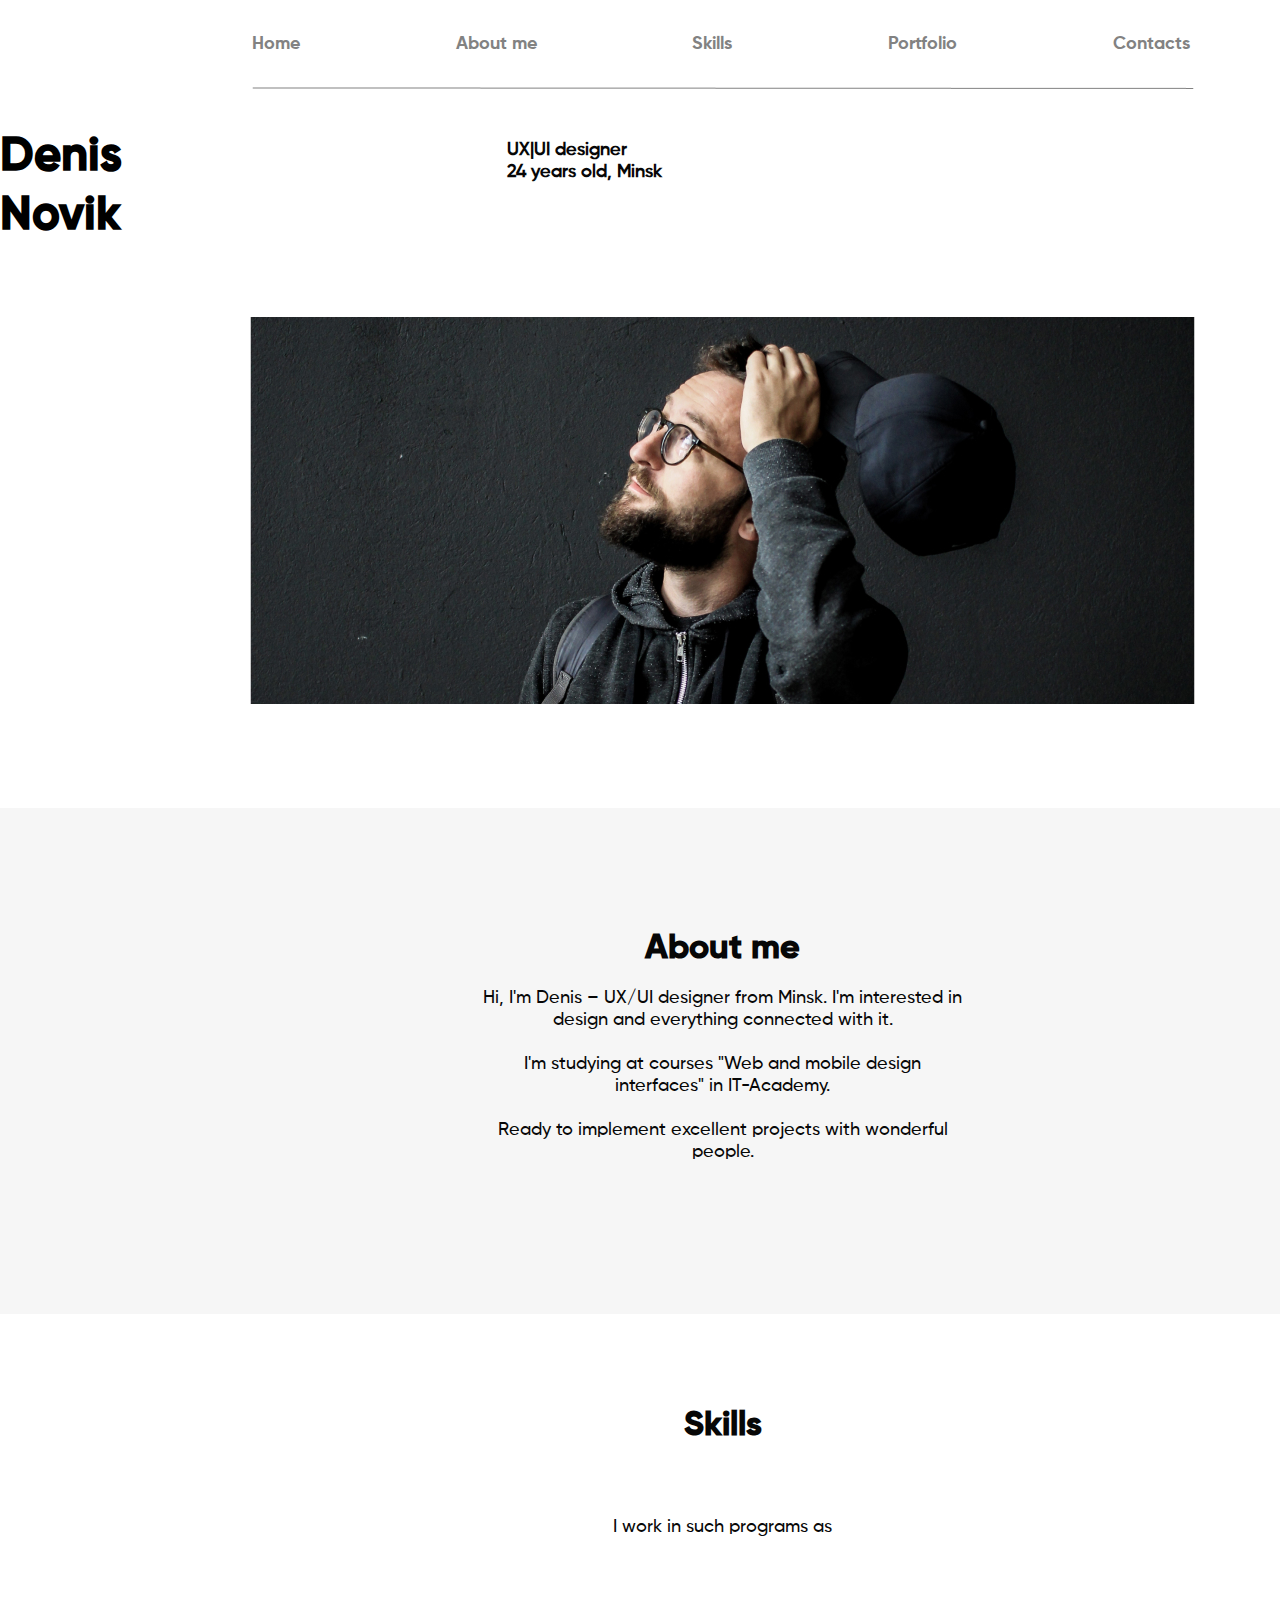
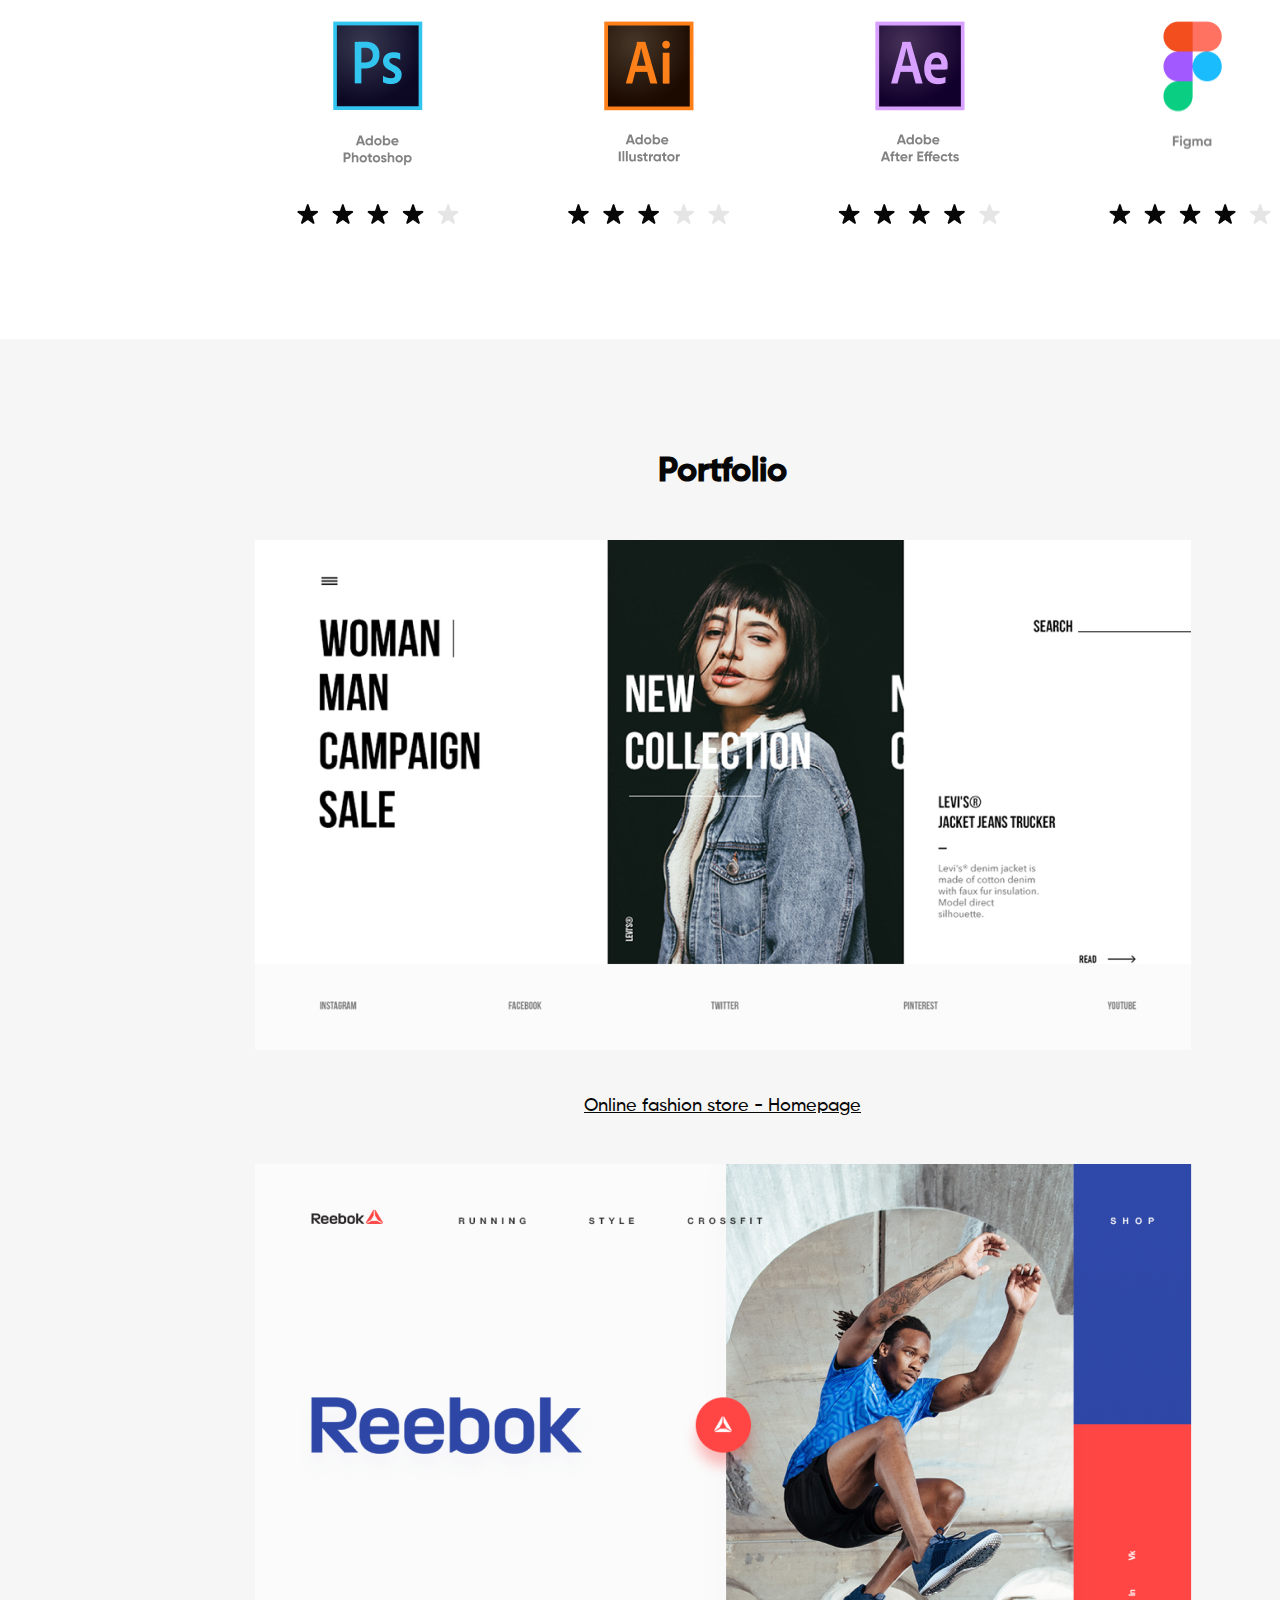
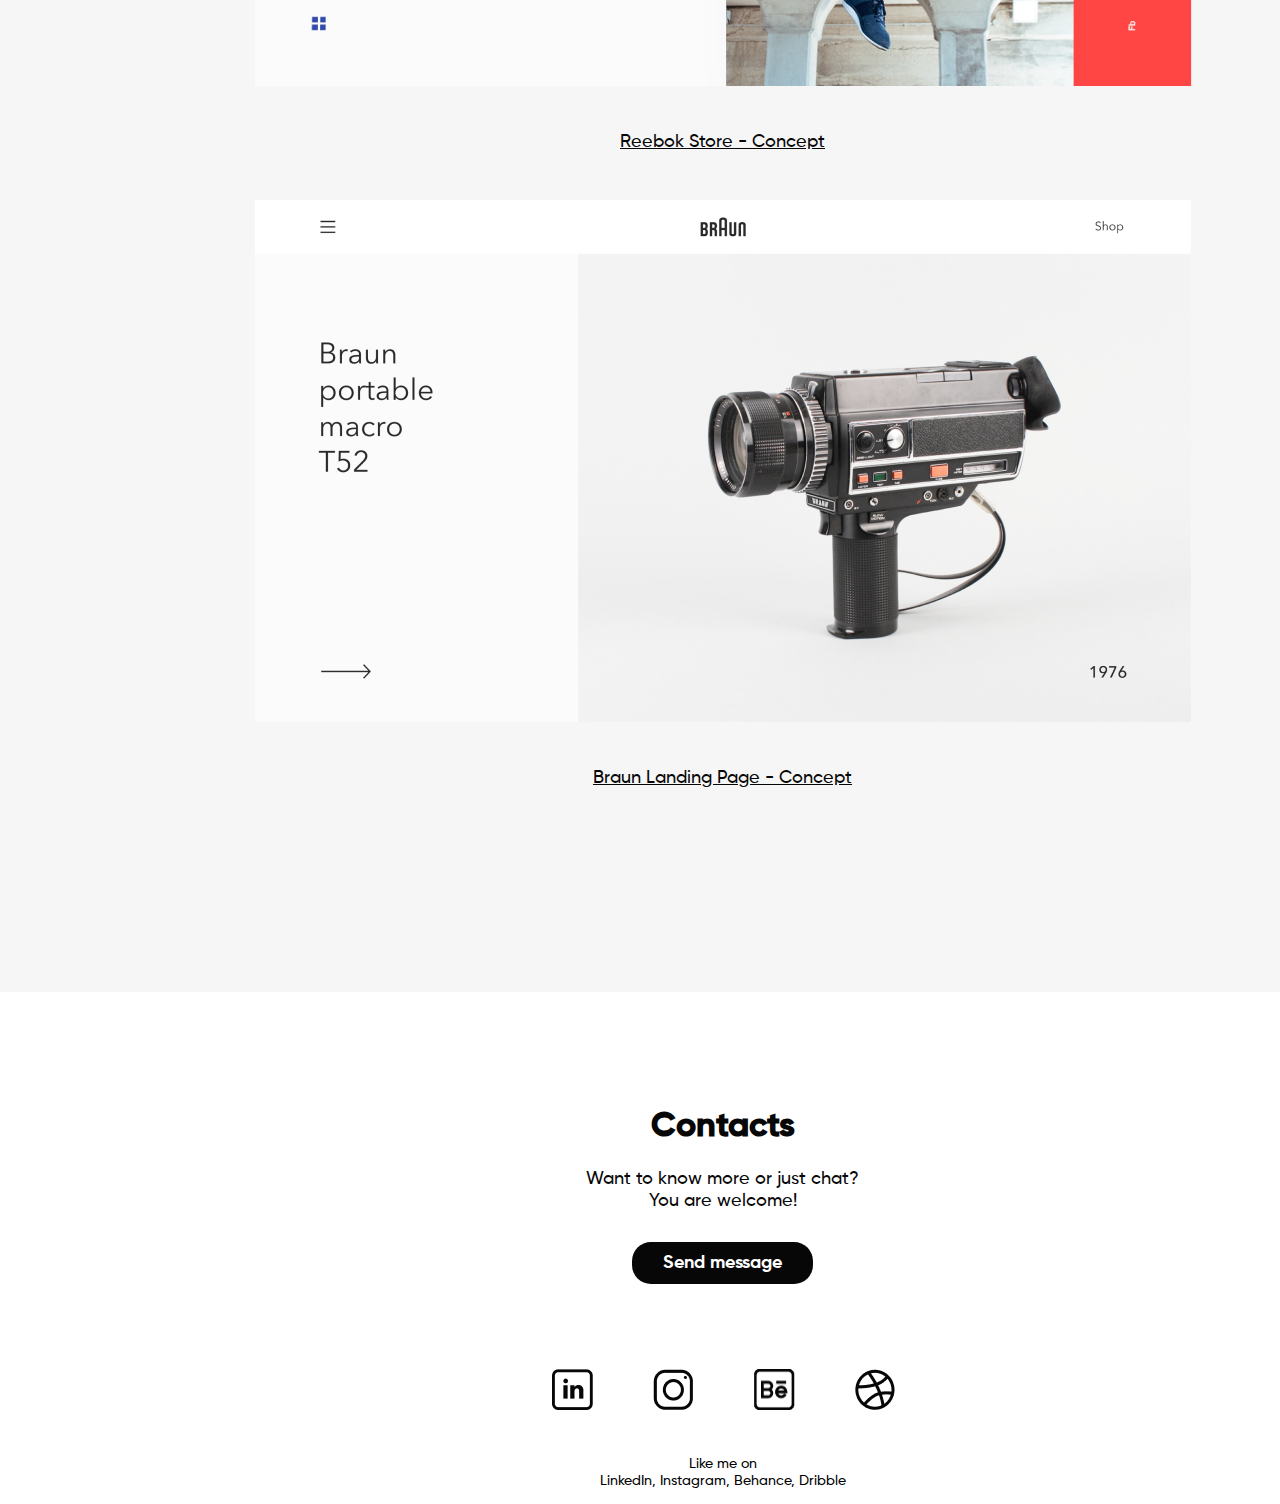
<file: index.html>
<!DOCTYPE html>
<html lang="en">

<head>
    <meta charset="UTF-8">
    <meta http-equiv="X-UA-Compatible" content="IE=edge">
    <meta name="viewport" content="width=device-width, initial-scale=1.0">
    <meta name="viewport" content="width=device-width, initial-scale=1, maximum-scale=1, user-scalable=no">
    <title>ViZitka</title>
    <link rel="stylesheet" href="css/style.css">
    <script defer src="js/app.js"></script>
</head>

<body>
    <header id="header" class="header">
        <div class="container">
            <div class="nav">
                               <button class="menu__burger"id="burger">
                <span></span><span></span><span></span>
               </button>

                <ul class="menu">
                    <li><a href="#"> Home</a> </li>
                    <li><a href="#"> About me</a> </li>
                    <li><a href="#"> Skills</a> </li>
                    <li><a href="#"> Portfolio</a> </li>
                    <li><a href="#"> Contacts</a> </li>
                <div class="language_375">
                    <div class="btn_375"> <button class="bt-ru">Ru</button></div>
                    <div class="btn_375"> <button class="bt-v">|</button></div>
                    <div class="btn_375"> <button class="bt-eng">Eng</button></div>
                </div>

                </ul>
            </div>

            <div class="img-vektor"> <img src="img/Vector.png" alt="Vektor"> </div>
            <div class="wrapper">
               <!-- <div class="menu-gam"><button class="menu-gamb"><img src="img/gamb.png" alt=""></button></div>-->

                <div class="fio">
                    <h2>Denis <br>Novik</h2>
                </div>

                <div class="designer">
                    <h2>UX|UI designer <br>24 years old, Minsk</h2>
                </div>

                <div class="language">
                    <div class="btn"> <button class="btn-ru">Ru</button></div>
                    <div class="btn"> <button class="btn-v">|</button></div>
                    <div class="btn"> <button class="btn-eng">Eng</button></div>


                </div>

            </div>

            <div class="img-bsp"> <img src="img/BSPP2266.jpg" alt="bsp"> </div>
            <div class="img-bs"> <img src="img/BSPP2266.png" alt="bs"> </div>







        </div>
    </header>
    <section id="about" class="about">
        <div class="container">
            <div class="About-me">
                <h2> About me </h2>
                <p>Hi, I'm Denis – UX/UI designer from Minsk.
                    I'm interested in design and everything connected with it.<br><br>
                    I'm studying at courses "Web and mobile design
                    interfaces" in IT-Academy.<br><br>
                    Ready to implement excellent projects
                    with wonderful people. </p>
            </div>
            <div class="Skills">
                <h2>Skills</h2>
                <p> I work in such programs as</p>
            </div>
            <div class="progi">
                <img src="img/PS.png">
                <img src="img/Ai.png">
                <img src="img/Ae.png">
                <img src="img/Fg.png">

            </div>

        </div>
        <div class="Portfolio">
            <h2>Portfolio</h2>
            <div class="img-woman"><img src="img/woman.png" alt="Online fashion store - Homepage"></div>
            <div class="img-woman-m"><img src="img/woman_m.png" alt="Online fashion store - Homepage"></div>
            <div class="woman">
                <p>Online fashion store - Homepage </p>
            </div>

            <div class="img-reebok"><img src="img/reebok.png" alt="Reebok Store - Concept"></div>
            <div class="img-reebok-m"><img src="img/reebok_m.png" alt="Reebok Store - Concept"></div>
            <div class="reebok">
                <p>Reebok Store - Concept </p>
            </div>

            <div class="img-braun"><img src="img/braun.png" alt="Braun Landing Page - Concept"></div>
            <div class="img-braun-m"><img src="img/braun_m.png" alt="Braun Landing Page - Concept"></div>
            <div class="braun">
                <p>Braun Landing Page - Concept </p>
            </div>

        </div>

    </section>
    <footer id="footer" class="footer">
        <div class="container">
            <div class="contacts">
                <h2>Contacts</h2>
                <p>Want to know more or just chat?<br>You are welcome!</p>
            </div>
            <div class="btn-1"> <button class="my-button">Send message</button></div>

            <div class="ss">
                <img src="img/in.png">
                <img src="img/2.png">
                <img src="img/3.png">
                <img src="img/4.png">
            </div>
            <div><span class="span-podval">
                    <p>Like me on<br>
                        LinkedIn, Instagram, Behance, Dribble</p>
                </span></div>



        </div>

    </footer>
</body>

</html>
</file>
<file: css/style.css>
body {
  padding: 0;
  margin: 0;
  font-family: 'Gilroy-Bold', sans-serif;
  color: 000;
  font-size: 16px;
  width: auto ;
  height: auto;
}

@font-face {

  font-family: "gilroy-bold";

  src: url("/fonts/gilroy-bold.ttf") format("truetype");
  font-style: normal;
  font-weight: normal;
}

@font-face {

  font-family: "gilroy-medium";

  src: url("/fonts/gilroy-medium.ttf") format("truetype");
  font-style: normal;
  font-weight: normal;
}

.menu {
  display: flex;
  padding-left: 0px;
  border-right: 0px;
  margin: 32.99px 15px 31.92px 252.05px;


}

ul,
li {
  display: block;
}

.container {
  width: 1445px;
  margin: 0 auto;
}

.header a {
  color: #828282;

}

.menu li a {

  text-decoration: none;
  font-size: 18px;
  line-height: 22px;
}

.menu li {

  margin-right: 155.65px;
}

.menu li a:hover {
  font-family: 'Gilroy-Bold';
  font-size: 18px;
  line-height: 22px;
  color: #070707;
  font-weight: 700;
}

.line p {
  color: #828282;
  border: 1px;
  margin-left: 250.69px;
}

.img-vektor {
  font-size: 0;
  margin: 0 0 0 252.05px;
}
.language_375{
  display: none;
}
.language {
  display: flex;
  flex-direction: column-reverse;
  align-self: end;
  flex-wrap: wrap;
  align-content: flex-end;
  align-items: center;
}

.btn-ru {
  text-transform: uppercase;
  font-family: 'Gilroy-Bold';
  font-size: 16px;
  line-height: 20px;
  color: #828282;
  background: none;
  border: none;
  writing-mode: horizontal-tb;
  text-orientation: upright;
  transform: rotate(270deg);

}

.btn-ru:hover {
  font-family: 'Gilroy-Bold';
  font-size: 16px;
  line-height: 20px;
  color: #070707;
  font-weight: 700;
}

.btn-v {
  text-transform: uppercase;
  font-family: 'Gilroy-Bold';
  font-size: 16px;
  line-height: 20px;
  color: #070707;
  font-weight: 900;
  background: none;
  border: none;
  writing-mode: horizontal-tb;
  text-orientation: upright;
  transform: rotate(270deg);
}

.btn-eng {
  text-transform: uppercase;
  font-family: 'Gilroy-Bold';
  font-size: 16px;
  line-height: 20px;
  color: #828282;
  background: none;
  border: none;
  writing-mode: horizontal-tb;
  text-orientation: upright;
  transform: rotate(270deg);

}

.btn-eng:hover {
  font-family: 'Gilroy-Bold';
  font-size: 16px;
  line-height: 20px;
  color: #070707;
  font-weight: 700;
}
.menu__burger{
  display: none;
}

.wrapper {
  margin: 0 auto;
  width: auto;

  justify-content: center;
  display: grid;
  grid-template-columns: 297.23px 1fr 1fr;

}

.fio h2 {
  font-family: Gilroy-Bold;
  font-size: 47.34px;
  line-height: 58.61px;

}

.designer h2 {
  color: #070707;
  font-family: Gilroy-Medium;
  font-size: 18px;
  line-height: 22px;
  margin-top: 50px;
  display: flex;
  justify-content: center;
}

.img-bs {
  display: none;
}

.img-bsp {
  display: flex;
  justify-content: center;
  padding-top: 31px;
}

.About-me {
  font-family: Gilroy-Medium;
  font-size: 18px;
  background-color: #F6F6F6;
  width: 1445px;
  height: 506px;

}

.About-me h2 {

  font-size: 34px;
  font-family: Gilroy-Bold;
  line-height: 42px;
  text-align: center;
  margin: 104px 0 17.7px 0;
  padding-top: 120px;
  color: #070707;
  display: flex;
  font-size: 34px;
  justify-content: center;

}

.About-me p {
  color: #070707;
  font-family: Gilroy-Medium;
  font-size: 18px;
  display: flex;
  justify-content: center;
  text-align: center;
  margin: 0px 480px 107px 480px;
  padding-top: 0px;


}

.progi {
  display: flex;
  font-size: 0;
  margin: 0 171px 111px 294px;
  justify-content: space-between;
}

.Skills h2 {
  font-size: 34px;
  font-family: Gilroy-Bold;
  line-height: 42px;
  text-align: center;
  margin: 91px 0 69px 0;
  color: #070707;
  display: flex;

  justify-content: center;
}

.Skills p {
  font-family: Gilroy-Medium;
  font-size: 18px;
  line-height: 22px;
  text-align: center;
  color: #070707;
  display: flex;
  margin: 0 0 83.5px 0;
  justify-content: center;
}

.Portfolio {
  font-size: 34px;
  font-family: Gilroy-Bold;
  background-color: #F6F6F6;
  width: 1445px;
  height: 2253px;
}

.Portfolio h2 {
  color: #070707;
  font-family: Gilroy-Bold;
  font-size: 34px;
  display: flex;
  margin: 0px 480px 0px 480px;
  padding-top: 112px;
  justify-content: center;
}

.img-woman-m {
  display: none;
}

.img-woman {
  margin: 47px 0 44.88px 0;
  display: flex;
  justify-content: center;
}

.woman p {
  margin: 0;
  display: flex;
  color: #070707;
  font-family: Gilroy-Medium;
  font-size: 18px;
  text-decoration: underline;
  justify-content: center;

}

.img-reebok-m {
  display: none;
}

.img-reebok {
  margin: 47px 0 44.88px 0;
  display: flex;
  justify-content: center;
}

.reebok p {
  display: flex;
  justify-content: center;
  margin: 0;
  color: #070707;
  font-family: Gilroy-Medium;
  font-size: 18px;
  text-decoration: underline;

}

.img-braun-m {
  display: none;
}

.img-braun {
  margin: 47px 0 44.88px 0;
  display: flex;
  justify-content: center;
}

.braun p {
  display: flex;
  justify-content: center;
  margin: 0;
  color: #070707;
  font-family: Gilroy-Medium;
  font-size: 18px;
  text-decoration: underline;

}

.contacts h2 {
  color: #070707;
  font-family: Gilroy-Bold;
  font-size: 34px;
  display: flex;
  margin: 114px 480px 0px 480px;
  justify-content: center;
}

.contacts p {
  color: #070707;
  font-family: Gilroy-Medium;
  font-size: 18px;
  margin: 20px 0 29.6px 0;
  text-align: center;
  display: flex;
  justify-content: center;
}

.btn-1 {
  display: flex;
  justify-content: center;
}

.my-button {
  Width: 180.5px;
  Height: 42px;
  font-family: Gilroy-Bold;
  font-size: 18px;
  border: none;
  border-radius: 19px;
  background: #070707;
  color: #FFFFFF;
  cursor: pointer;
  transition-duration: 0.2s;
}

.my-button:hover {
  padding-top: 3px;
  background-color: #242222;
}

.ss {
  display: flex;
  font-size: 0;
  margin: 85px 550px 45px 552px;
  justify-content: space-between;
}

.span-podval p {
  margin-top: 46px;
  display: flex;
  justify-content: center;
  text-align: center;
  font-family: 'Gilroy-Medium';
  font-size: 14px;
  line-height: 17px;
  text-align: center;
}

.menu-gamb {
  background: none;
  border: none;
  display: flex;
  justify-content: center;
}

.menu-gam {
  width: 312px;
  height: 68px;
  display: none;
  justify-content: end;
}


@media screen and (max-width:1199px) {
  .container {
    width: 960px;
  }

}

@media screen and (max-width:991px) {
  .container {
    width: 720px;
  }

}

@media screen and (max-width:767px) {
  .container {
    width: 540px;
  }

}

@media screen and (max-width: 575px) {
  .container {
    width: 100%;

    /* padding: 0 15px;*/
  }

.menu__burger{
  z-index: 2;
  display: block;
  position: relative;
      margin-left: 312px;
    margin-top: 68px;
  width: 35px;
  height: 25px;
  border: none;
  background-color: #fff;
}
.menu__burger span{
  position: absolute;
  width: 33px;
  height: 3.84px;
  background-color: #000;
  left: 1px;
  transition: transform .5s, opacity .5s ,background-color .5s;
}
.menu__burger span:nth-child(1){
  transform: translateY(-6px);
  
}
.menu__burger span:nth-child(3){
  transform: translateY(6px);
}
.header.open .menu__burger span:nth-child(1){
  transform: translateY(0) rotate(45deg);
  background-color:#828282;
}
.header.open .menu__burger span:nth-child(2){
  opacity: 0;
}
.header.open .menu__burger span:nth-child(3){
  transform: translateY(0) rotate(-45deg);
  background-color:#828282;
}
.menu{
  display: block;
  position: absolute;

  width: 375px;
  height: 812px;
  left: -375px;  
  top: 65px;
  margin: 0;
  background-color: #FFFFFF;
  transition: transform .5s;
}
.menu li{
  display: block;
}
.menu li a{
  font-family: 'Gilroy-Bold';
font-size: 34px;
line-height: 42px;
  color: #828282;
  display: block;
  padding: 0 0 34px 26px; 
 
}
.menu li a:hover {
  font-family: 'Gilroy-Bold';
font-size: 34px;
line-height: 42px;
color: #090909;
padding: 0 0 34px 26px; 
  font-weight: 700;}

  .header.open .menu{
    transform: translateX(100%);
  }
.language {
  display: none;
}
.language_375{
  margin-top: 150px;
  display: flex;
  flex-direction: column;
  align-self: end;
  flex-wrap: wrap;
  align-content: flex-end;
  align-items: center;
}
.bt-eng {
  text-transform: uppercase;
  font-family: 'Gilroy-Bold';
  font-size: 34px;
  line-height: 42px;
  color: #828282;
  background: none;
  border: none;
  writing-mode: horizontal-tb;
  text-orientation: upright;
  transform: rotate(90deg);

}

.bt-ru:hover {
  font-family: 'Gilroy-Bold';
  font-size: 34px;
  line-height: 42px;
  color: #070707;
  font-weight: 700;
}
.bt-v {
  text-transform: uppercase;
  font-family: 'Gilroy-Bold';
  font-size: 34px;
  line-height: 42px;
  color: #070707;
  font-weight: 900;
  background: none;
  border: none;
  writing-mode: horizontal-tb;
  text-orientation: upright;
  transform: rotate(90deg);
}
.bt-ru {
  text-transform: uppercase;
  font-family: 'Gilroy-Bold';
  font-size: 34px;
  line-height: 42px;
  color: #828282;
  background: none;
  border: none;
  writing-mode: horizontal-tb;
  text-orientation: upright;
  transform: rotate(90deg);

}

.bt-eng:hover {
  font-family: 'Gilroy-Bold';
  font-size: 34px;
  line-height: 42px;
  color: #070707;
  font-weight: 700;
}
  .img-vektor {
    display: none;
    margin: 0;
  }

  .wrapper {
    display: block;
    margin: 0;
  }

  .fio h2 {
    margin: -25px 0 0 26px;
    font-family: 'Gilroy-Bold';
    font-size: 47px;
    line-height: 58px;
  }



  .designer h2 {
    margin: 23px 0 0 28px;
    display: block;
  }

  .img-bsp {
    display: none;
  }

  .img-bs {
    display: flex;
    margin: 36px 0 0 29px;
  }

  .About-me h2 {
    margin: 81px 0 30px 0;
    padding: 83px 0 30px 0;
  }

  .About-me p {
    margin: 0;
    text-align: center;
    padding-bottom: 76px;
  }

  .About-me {
    margin: 0;
    width: 377px;
    height: auto;
  }

  .Skills h2 {
    margin: 83px 0 50px 0;
    width: 377px;
  }

  .Skills p {
    margin-bottom: 71px;
    width: 377px;
  }

  .progi {
    display: flex;
    font-size: 0;
    margin-left: 98px;
    margin-bottom: 98px;
    flex-direction: column;
    align-items: flex-start;
  }

  .Portfolio {
    font-size: 34px;
    font-family: Gilroy-Bold;
    background-color: #F6F6F6;
    width: 375px;
    height: 1118px;
  }

  .Portfolio h2 {
    margin: 81px 0 65px 0;
    width: 377px;
  }

  .img-woman {
    display: none;
  }

  .img-reebok {
    display: none;
  }

  .img-braun {
    display: none;
  }

  .img-woman-m {
    display: block;
    margin-left: 29px;
  
  }

  .img-reebok-m {
    display: block;
    margin-left: 29px;
  }

  .img-braun-m {
    display: block;
    margin-left: 29px;
  }

  .braun p {
    font-family: Gilroy-Medium;
    font-size: 18px;
    line-height: 22px;
    text-align: center;
    color: #070707;
    display: flex;
    margin: 35px 0 78px 58px;
    justify-content: flex-start;
  }

  .woman p {
    font-family: Gilroy-Medium;
    font-size: 18px;
    line-height: 22px;
    text-align: center;
    color: #070707;
    display: flex;
    margin: 35px 0 78px 49px;
    justify-content: flex-start;
  }

  .reebok p {
    font-family: Gilroy-Medium;
    font-size: 18px;
    line-height: 22px;
    text-align: center;
    color: #070707;
    display: flex;
    margin: 35px 0 78px 86px;
    justify-content: flex-start;
  }

  .contacts h2 {
    color: #070707;
    font-family: Gilroy-Bold;
    font-size: 34px;
    display: flex;
    margin: 82px 0 27px 115px;
    justify-content: start;
  }

  .contacts p {
    color: #070707;
    font-family: Gilroy-Medium;
    font-size: 18px;
    margin-left: 87px;
    text-align: center;
    display: flex;
    justify-content: start;
  }

  .btn-1 {

    display: flex;
    justify-content: start;
    margin-left: 29px;
  }

  .my-button {
    Width: 316px;
    Height: 42px;
  }

  .ss {
    display: flex;
    width: 315px;
    margin: 85px 51px 45px 29px;
    justify-content: space-around;

  }

  .span-podval p {

    margin-left: 29px;
    display: flex;
    justify-content: start;
    text-align: center;
    font-family: 'Gilroy-Medium';
    font-size: 18px;
    line-height: 17px;
    text-align: center;
    color: #828282;
  }
</file>
